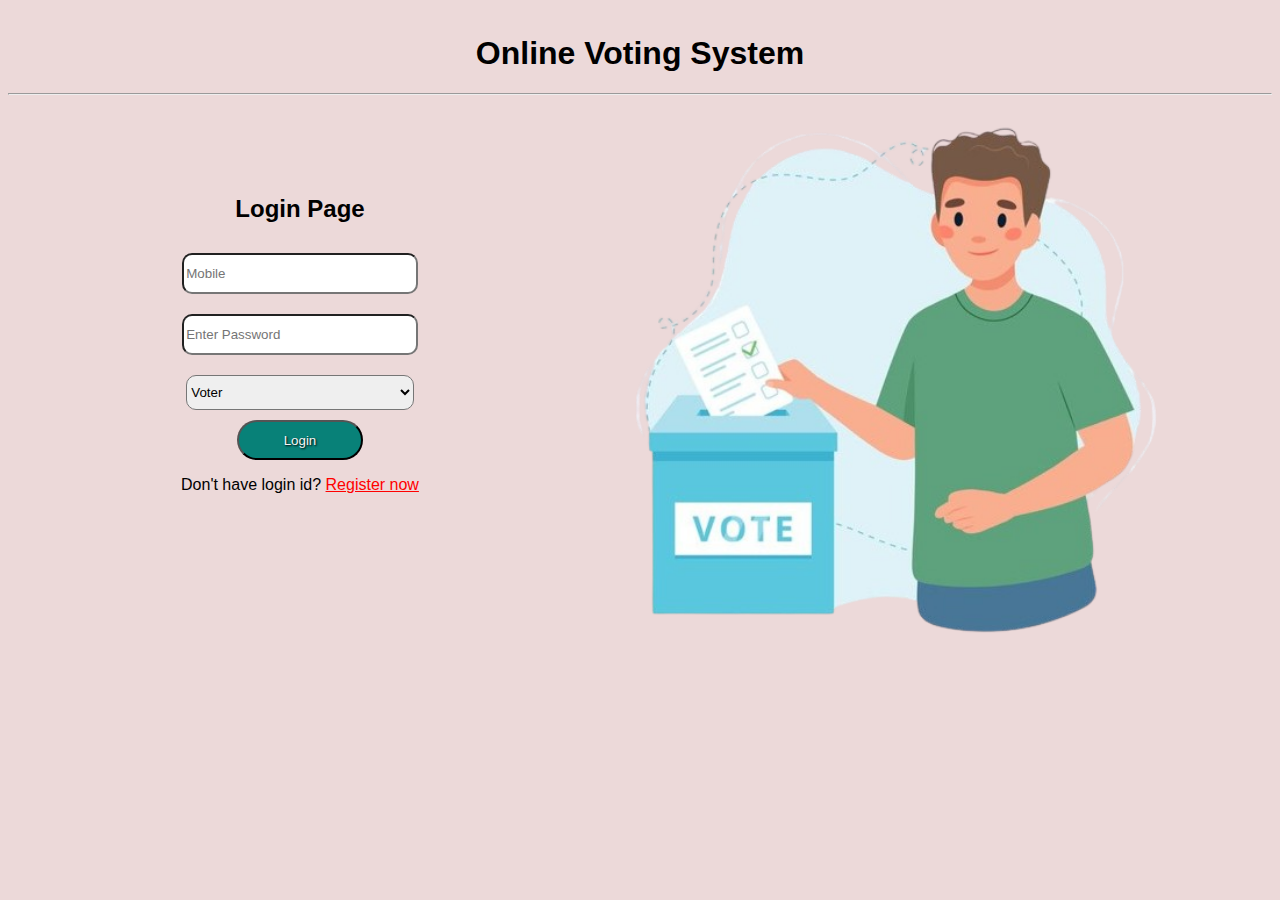
<file: index.html>
<!DOCTYPE html>
<html lang="en">
<head>
    <meta charset="UTF-8">
    <meta name="viewport" content="width=device-width, initial-scale=1.0">
    <title>Login Page</title>
    <link rel="stylesheet" href="style.css">
</head>
<body>
    <div class="box">
    <header class="head">
        <h1 class="h1">Online Voting System</h1>
        <hr>
    </header>
    <img src="image/vote1.png" id="bgimg">
    <section class="frm">
        <form action="api/login.php" method="post">
            <h2>Login Page</h2>
            <input type="text" placeholder="Mobile" name="mobile"  class="inpt" required><br>
            <input type="password" placeholder="Enter Password" name="password" class="inpt" required><br>
            <select id="vote" name="role" class="inpt">
                <option value="1">Voter</option>
                <option value="2">Group</option>
            </select><br>
            <button class="btn" type="submit" class="inpt">Login</button><br>
            <p>Don't have login id? <a href="route/registration.html">Register now</a></p>
        </form>
    </section>
</div>
</body>
</html>
</file>
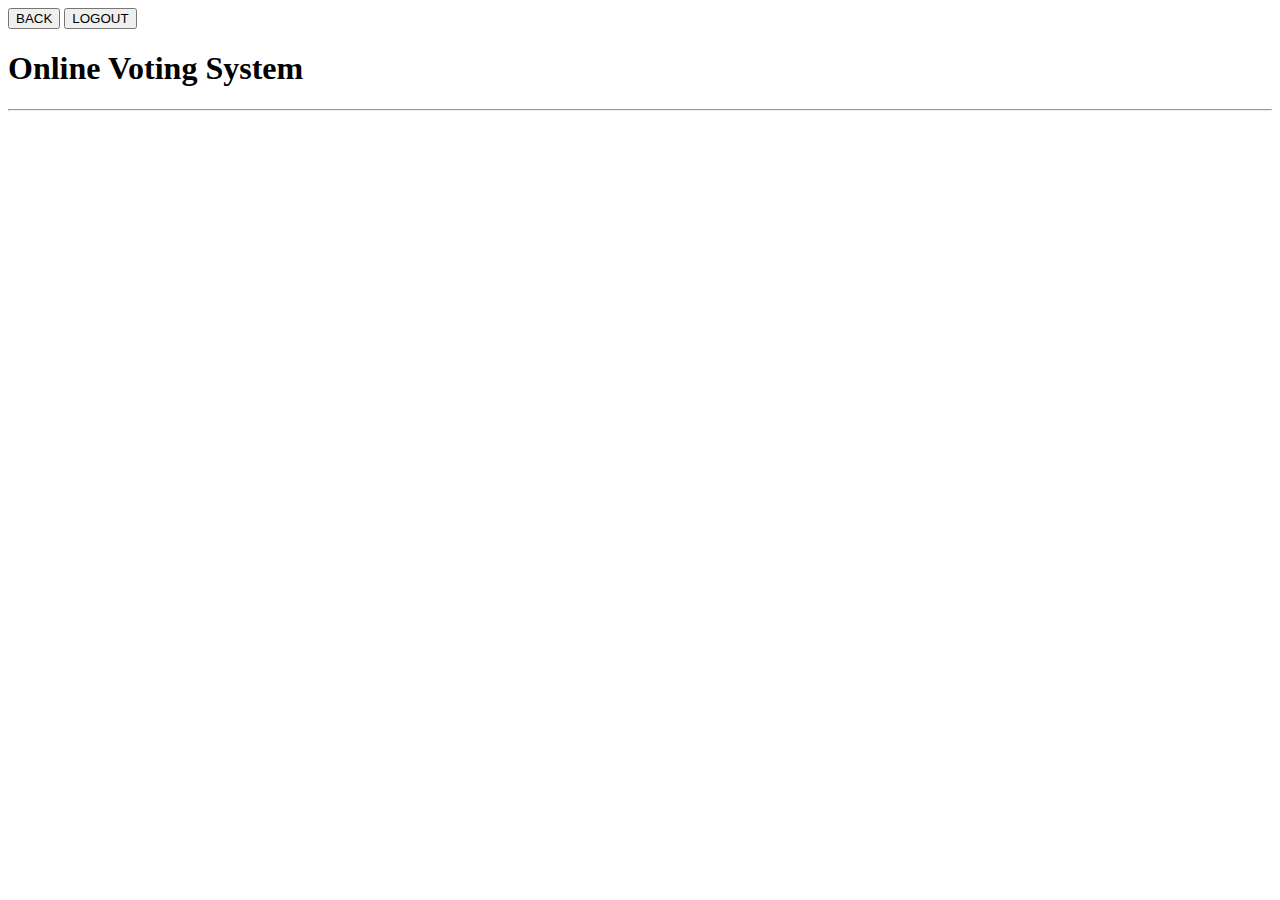
<file: route/dashboard.html>
<!DOCTYPE html>
<html lang="en">
<head>
    <meta charset="UTF-8">
    <meta name="viewport" content="width=device-width, initial-scale=1.0">
    <title>Dashboard</title>
</head>
<body>
    <div class="box">
    <header class="head">
        <button type="" class="btn">BACK</button>
        <button class="btn">LOGOUT</button>
        <h1 class="h1">Online Voting System</h1>
        <hr>
    </header>
    <div class="profile"></div>
    <div class="group"></div>
</div>
</body>
</html>
</file>
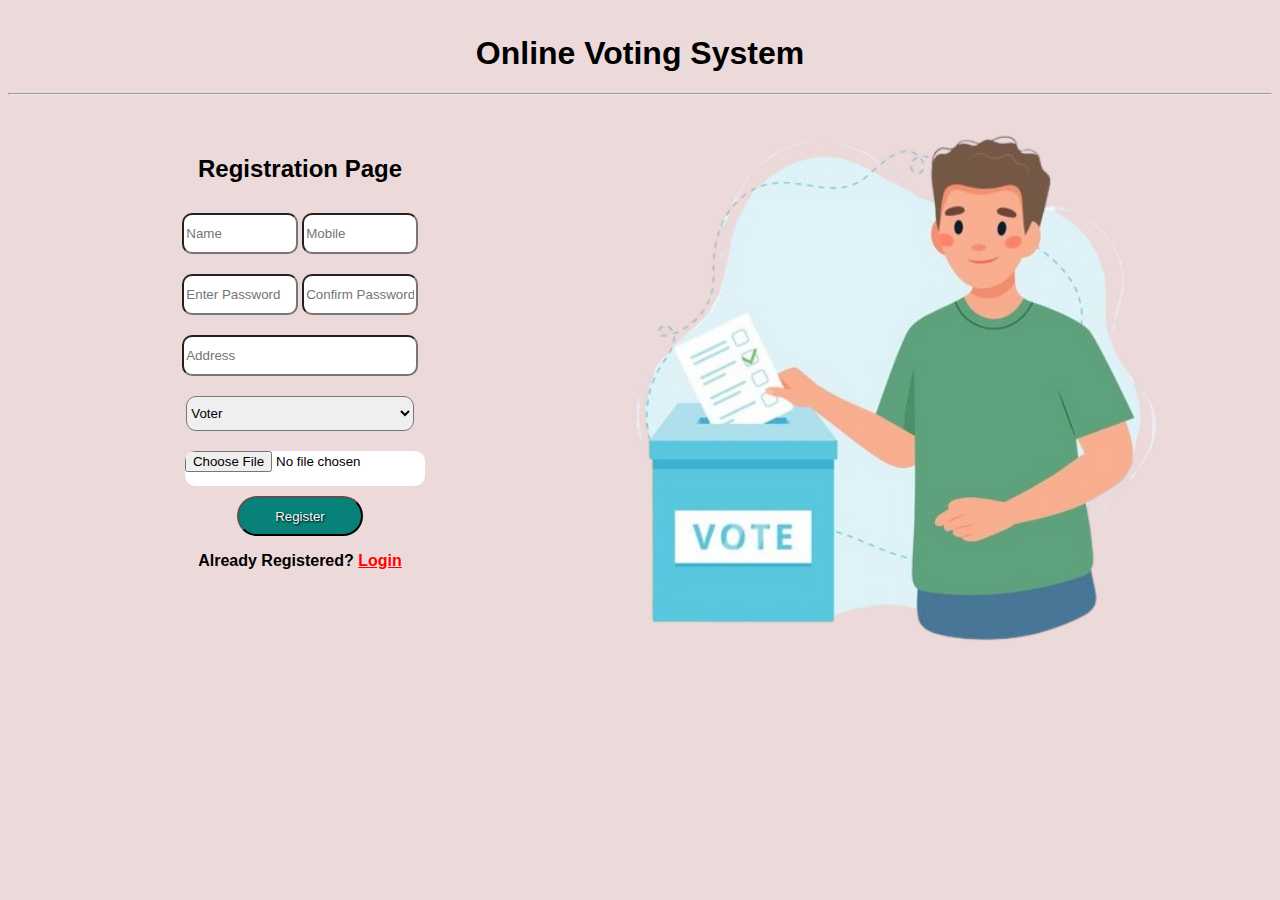
<file: route/registration.html>
<!DOCTYPE html>
<html lang="en">
<head>
    <meta charset="UTF-8">
    <meta name="viewport" content="width=device-width, initial-scale=1.0">
    <title>Registration Page
    </title>
    <link rel="stylesheet" href="style2.css">
</head>
<body>
    <center>
    <div class="box">
    <header class="head">
        <h1 class="h1">Online Voting System</h1>
        <hr>
    </header>
    <img src="../image/vote1.png" id="bgimg">
    <section class="frm">
        <form action="../api/register.php" method="post" enctype="multipart/form-data">
            <h2>Registration Page</h2>
            <input type="text" placeholder="Name" name="name" class="inpt2" required>
            <input type="number" class="inpt2" name="mobile" placeholder="Mobile" required><br>
            <input type="password" placeholder="Enter Password" name="password" class="inpt2" required>
            <input type="password" placeholder="Confirm Password" name="cpassword" class="inpt2"><br>
            <input type="text" placeholder="Address" name="address" class="inpt" required><br>
            <select id="vote" name="role" class="inpt">
                <option value="1">Voter</option>
                <option value="2">Group</option>
            </select><br>
            <input type="file" class="inpt file" name="photo" required><br>
            <button class="btn" type="submit" class="inpt">Register</button><br>
            <p><b>Already Registered? <a href="../">Login </a></b></p>
        </form>
    </section>
</div>
</center>
</body>
</html>
</file>
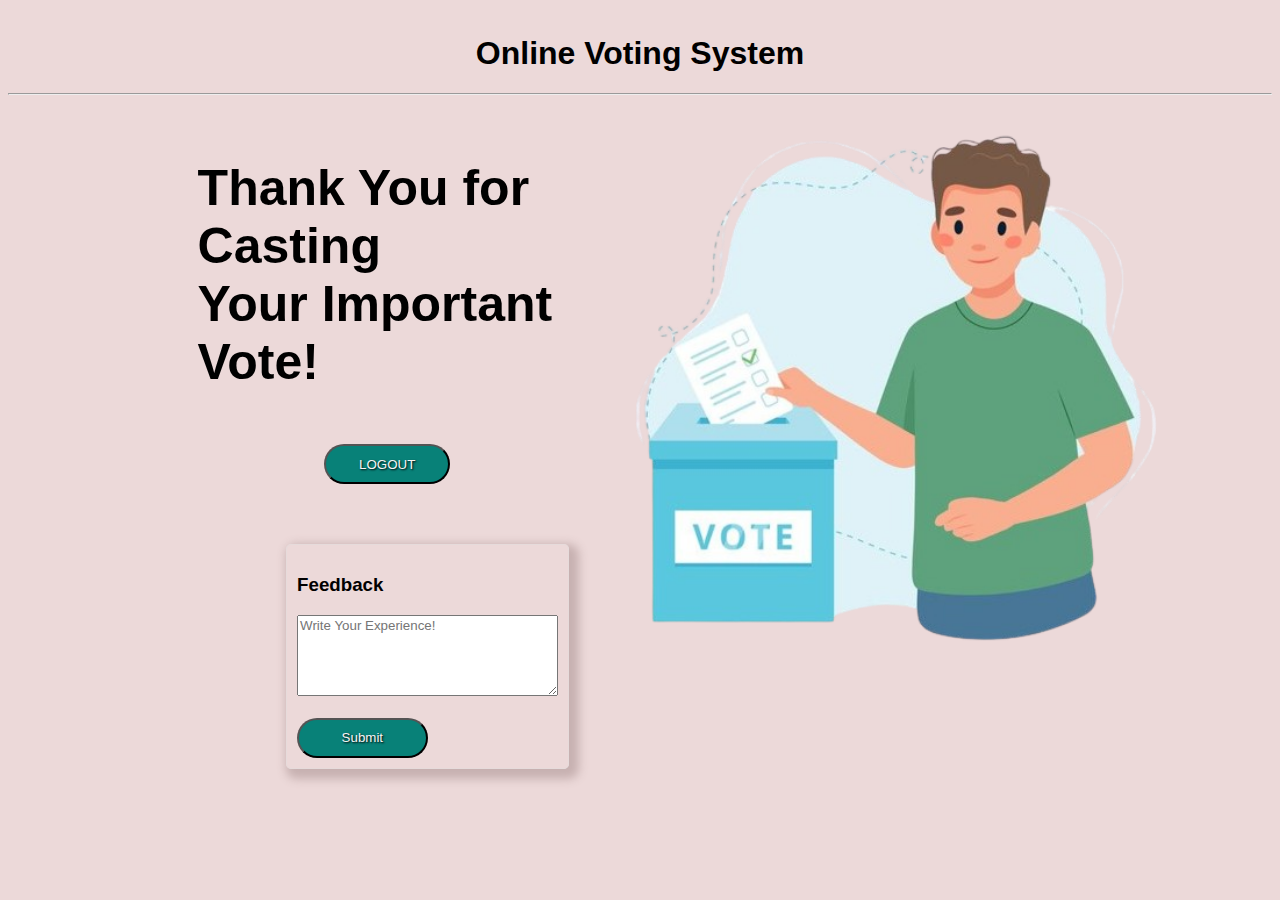
<file: route/Thanx.html>
<!DOCTYPE html>
<html lang="en">
<head>
    <meta charset="UTF-8">
    <meta name="viewport" content="width=device-width, initial-scale=1.0">
    <title>Thank-you</title>
    <link rel="stylesheet" href="style2.css">
</head>
<body>

    <style>
        body{
            background-color: rgb(236, 217, 217);
            }

        #h1{
            margin-top: 35px;
            }

        #thnx{
            font-size: 50px;
        }

        #thnx-box{
            margin-left: 15%;
            margin-top: 5%;
        }

        .btn{
            width: 10%;
            height: 40px;
            border-radius: 50px;
            background-color: #088178;
            color: whitesmoke;
            text-shadow: 1px 1px 2px black;
            margin-left: 25%;
            margin-top: 20px;
            }

        .feedback{
            float: left;
            margin-left: 22%;
            padding: 10px;
            border: 0.5px solid rgb(230, 219, 219);
            border-radius: 5px;
            box-shadow: 5px 5px 10px 5px rgb(199, 177, 177);
        }

        #sbmt{
            width: 50%;
            height: 40px;
            border-radius: 50px;
            background-color: #088178;
            color: whitesmoke;
            text-shadow: 1px 1px 2px black;
        }

    </style>

    <div class="box">
        <center>
            <h1 id="h1">Online Voting System</h1>
            <hr>
        </center>
        <img src="../image/vote1.png" id="bgimg">
        <div id="thnx-box">
            <h1 id="thnx">Thank You for Casting <br> Your Important Vote!</h1>
        </div>
       <a href="logout.php"><button class="btn" id="lgout">LOGOUT</button></a>  
       <form action="#">
        <div class="feedback"><h3>Feedback</h3>
            <textarea name="" id="feed" cols="30" rows="5" placeholder="Write Your Experience!"></textarea><br><br>
            <button id="sbmt">Submit</button>
    </form>
    </div>        
    </div>
</body>
</html>
</file>
<file: style.css>
@import url('hhtp://fonts.googlrapis.com/css2family=Spartan:wght@100;200;300;400;500;600;700;800;900&display=swap');

*{
    font-family: 'Spartan',sans-serif;

}

body{
    text-align: center;
    background-color: rgb(236, 217, 217);
}

hr{
    margin-bottom: 0px;
}

#bgimg{
    float: right;
    height: 580px;
    margin-right: 100px;
}

.h1{
    margin-top: 35px;
}

.inpt{
    margin-top: 10px;
    margin-bottom: 10px;
    width: 18%;
    height: 35px;
    border-radius: 10px;
}

.btn{
    width: 10%;
    height: 40px;
    border-radius: 50px;
    background-color: #088178;
    color: whitesmoke;
    text-shadow: 1px 1px 2px black;
}


a{
    color: red;
}

form{
    margin-top: 100px;
}
</file>
<file: route/style2.css>
@import url('hhtp://fonts.googlrapis.com/css2family=Spartan:wght@100;200;300;400;500;600;700;800;900&display=swap');

*{
    font-family: 'Spartan',sans-serif;

}

body{
    background-color: rgb(236, 217, 217);
}

#bgimg{
    float: right;
    height: 580px;
    margin-right: 100px;
}

.h1{
    margin-top: 35px;
}

.inpt{
    margin-top: 10px;
    margin-bottom: 10px;
    width: 18%;
    height: 25px;
}

.inpt2{
    margin-top: 10px;
    margin-bottom: 10px;
    width: 8.5%;
    height: 25px;
}

.inpt,.inpt2{
    height: 35px;
    border-radius: 10px;
}

.file{
    height: 35px;
    background-color: white;
    width: 19%;
    margin-left: 10px;
    padding: 0px;
    border-radius: 10px;
}

.btn{
    width: 10%;
    height: 40px;
    border-radius: 50px;
    background-color: #088178;
    color: whitesmoke;
    text-shadow: 1px 1px 2px black;
}

a{
    color: red;
}

form{
    margin-top: 60px;
}
</file>
